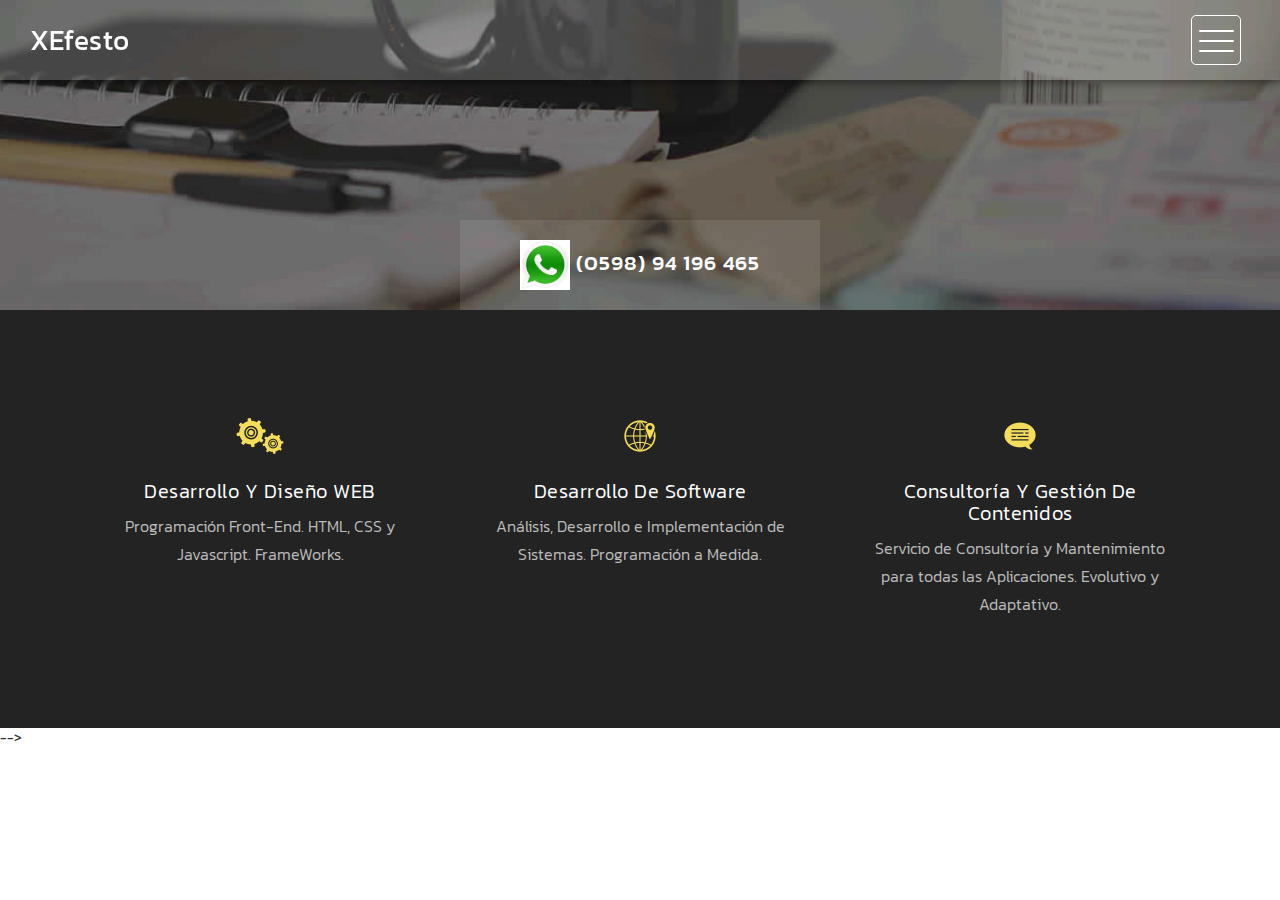
<file: about.html>
<!DOCTYPE html>
<html>
    <head>
        <meta charset="utf-8">
        <meta http-equiv="X-UA-Compatible" content="IE=edge,chrome=1">
        <title></title>
<!-- 

Highway Template

https://templatemo.com/tm-520-highway

-->
        <meta name="description" content="">
        <meta name="viewport" content="width=device-width, initial-scale=1">
        <link rel="apple-touch-icon" href="apple-touch-icon.jpg">

        <link rel="stylesheet" href="css/bootstrap.min.css">
        <link rel="stylesheet" href="css/bootstrap-theme.min.css">
        <link rel="stylesheet" href="css/fontAwesome.css">
        <link rel="stylesheet" href="css/light-box.css">
        <link rel="stylesheet" href="css/templatemo-style.css">

        <link href="https://fonts.googleapis.com/css?family=Kanit:100,200,300,400,500,600,700,800,900" rel="stylesheet">

        <script src="js/vendor/modernizr-2.8.3-respond-1.4.2.min.js"></script>
    </head>

<body>

    <nav>
        <div class="logo">
            <a href="index.html">XEfesto</a>
        </div>
      <div class="menu-icon">
        <span></span>
      </div>
    </nav>

    <div class="page-heading">
        <div class="container">
            <div class="heading-content">
                <h1> <img src="wp.jpeg" width="50" alt=""> (0598) 94 196 465 </h1>
            </div>
        </div>
    </div>


    <div class="services">
        <div class="container">
            <div class="col-md-4 col-sm-6">
                <div class="service-item">
                    <div class="icon">
                        <img src="img/service_1.png" alt="">
                    </div>
                    <div class="text">
                        <h4>Desarrollo y Diseño WEB</h4>
                        <p>Programación Front-End. HTML, CSS y Javascript. FrameWorks.</p>
                    </div>
                </div>
            </div>
            <div class="col-md-4 col-sm-6">
                <div class="service-item">
                    <div class="icon">
                        <img src="img/service_3.png" alt="">
                    </div>
                    <div class="text">
                        <h4>Desarrollo de Software</h4>
                        <p>Análisis, Desarrollo e Implementación de Sistemas. Programación a Medida.</p>
                    </div>
                </div>
            </div>
            <div class="col-md-4 col-sm-6">
                <div class="service-item">
                    <div class="icon">
                        <img src="img/service_6.png" alt="">
                    </div>
                    <div class="text">
                        <h4>Consultoría y Gestión de Contenidos</h4>
                        <p>Servicio de Consultoría y Mantenimiento para todas las Aplicaciones. Evolutivo y Adaptativo. </p>
                    </div>
                </div>
            </div>
       <!--    <div class="col-md-4 col-sm-6">
                <div class="service-item">
                    <div class="icon">
                        <img src="img/service_4.png" alt="">
                    </div>
                    <div class="text">
                        <h4>Nullam et justo</h4>
                        <p>Donec et nisi sed magna tincidunt fermentum. Pellentesque eget semper felis, sit amet scelerisque neque.</p>
                    </div>
                </div>
            </div>
            <div class="col-md-4 col-sm-6">
                <div class="service-item">
                    <div class="icon">
                        <img src="img/service_5.png" alt="">
                    </div>
                    <div class="text">
                        <h4>Integer ac justo</h4>
                        <p>Donec et nisi sed magna tincidunt fermentum. Pellentesque eget semper felis, sit amet scelerisque neque.</p>
                    </div>
                </div>
            </div>
            <div class="col-md-4 col-sm-6">
                <div class="service-item">
                    <div class="icon">
                        <img src="img/service_6.png" alt="">
                    </div>
                    <div class="text">
                        <h4>Nunc sit amet nibh</h4>
                        <p>Donec et nisi sed magna tincidunt fermentum. Pellentesque eget semper felis, sit amet scelerisque neque.</p>
                    </div>
                </div>
            </div>
        </div>
    </div>


    <div class="more-about-us">
        <div class="container">
            <div class="col-md-5 col-md-offset-7">
                <div class="content">
                    <h2>Aenean vehicula tincidunt</h2>
                    <span>Donec et nisi sed</span>
                    <p>Vivamus vitae libero euismod, pretium magna a, vulputate metus. Curabitur et arcu felis. Praesent aliquet lectus in purus viverra varius. 
                    <br><br>Suspendisse et rutrum nisl. Phasellus porttitor metus vel justo blandit, in finibus neque elementum. Nullam semper, turpis quis egestas consequat, dui eros tristique lectus, ac euismod ex quam id mauris.</p>
                    <div class="simple-btn">
                        <a href="#">Continue Reading</a>
                    </div>
                </div>
            </div>
        </div>
    </div>


    <div class="pricing-tables">
        <div class="container">
            <div class="col-md-4 col-sm-6">
                <div class="table-item">
                    <h4>$250/mo</h4>
                    <span>Starter Plan</span>
                    <ul>
                    	<li>Xeon 8 Cores 3.2GHz</li>
                        <li>RAM 32 GB</li>
                        <li>10 TB RAID 1</li>
                        <li>1,000 TB Transfer</li>
                        <li>24-hour Support</li>
                    </ul>
                    <div class="simple-btn">
                        <a href="#">Details</a>
                    </div>
                </div>
            </div>
            <div class="col-md-4 col-sm-6">
                <div class="table-item premium-item">
                    <h4>$420/mo</h4>
                    <span>Standard Plan</span>
                    <ul>
                        <li>Xeon 16 Cores 3.2GHz</li>
                        <li>RAM 64 GB</li>
                        <li>20 TB RAID 1</li>
                        <li>2,000 TB Transfer</li>
                        <li>15-minute Quick Support</li>
                    </ul>
                    <div class="simple-btn">
                        <a href="#">Details</a>
                    </div>
                </div>
            </div>
            <div class="col-md-4 col-sm-6">
                <div class="table-item">
                    <h4>$750/mo</h4>
                    <span>Premium Plan</span>
                    <ul>
                        <li>Xeon 32 Cores 3.2GHz</li>
                        <li>RAM 128 GB</li>
                        <li>10 TB SSD RAID 10</li>
                        <li>6,000 TB Transfer</li>
                        <li>1-minute Instant Support</li>
                    </ul>
                    <div class="simple-btn">
                        <a href="#">Details</a>
                    </div>
                </div>
            </div>
        </div>
    </div>


    <footer>
        <div class="container-fluid">
            <div class="col-md-12">
                <p>Copyright &copy; 2018 Company Name 
    
    | Designed by TemplateMo</p>
            </div>
        </div>-->
    </footer>


      <!-- Modal button -->

<!--    <div class="popup-icon">
      <button id="modBtn" class="modal-btn"><img src="img/contact-icon.png" alt=""></button>
    </div>  -->
    <!-- Modal -->

 <!--   <div id="modal" class="modal">-->
      <!-- Modal Content -->

  <!--   <div class="modal-content">
         Modal Header 
        <div class="modal-header">
          <h3 class="header-title"> <em>(0598) 94 196 465</em></h3>
          <div class="close-btn"><img src="img/close_contact.png" alt=""></div>    
        </div>-->

        <!-- Modal Body -->
   <!--    <div class="modal-body">
          <div class="col-md-6 col-md-offset-3">
            <form id="contact" action="" method="post">
                <div class="row">
                    <div class="col-md-12">
                      <fieldset>
                        <input name="name" type="text" class="form-control" id="name" placeholder="Your name..." required>
                      </fieldset>
                    </div>
                    <div class="col-md-12">
                      <fieldset>
                        <input name="email" type="email" class="form-control" id="email" placeholder="Your email..." required>
                      </fieldset>
                    </div>
                    <div class="col-md-12">
                      <fieldset>
                        <textarea name="message" rows="6" class="form-control" id="message" placeholder="Your message..." required></textarea>
                      </fieldset>
                    </div>
                    <div class="col-md-12">
                      <fieldset>
                        <button type="submit" id="form-submit" class="btn">Send Message Now</button>
                      </fieldset>
                    </div>
                </div>
            </form>
          </div>
        </div>-->
      </div>
    </div>-->

    

    <section class="overlay-menu">
      <div class="container">
        <div class="row">
          <div class="main-menu">
              <ul>
                  <li>
                      <a href="index.html">Inicio</a>
                  </li>
             <!--    <li>
                      <a href="masonry.html">Home - Masonry</a>
                  </li>
                  <li>
                      <a href="grid.html">Home - Small-width</a>
                  </li>-->
                  <li>
                      <a href="about.html">Servicios</a>
                  </li>
              <!--    <li>
                      <a href="blog.html">Blog Entries</a>
                  </li>
                  <li>
                      <a href="single-post.html">Single Post</a>
                  </li>-->
              </ul>
         <!--     <p>We create awesome templates for you</p>-->
          </div>
        </div>
      </div>
    </section>

    <script src="https://ajax.googleapis.com/ajax/libs/jquery/1.11.2/jquery.min.js"></script>
    <script>window.jQuery || document.write('<script src="js/vendor/jquery-1.11.2.min.js"><\/script>')</script>

    <script src="js/vendor/bootstrap.min.js"></script>
    
    <script src="js/plugins.js"></script>
    <script src="js/main.js"></script>

</body>
</html>
</file>
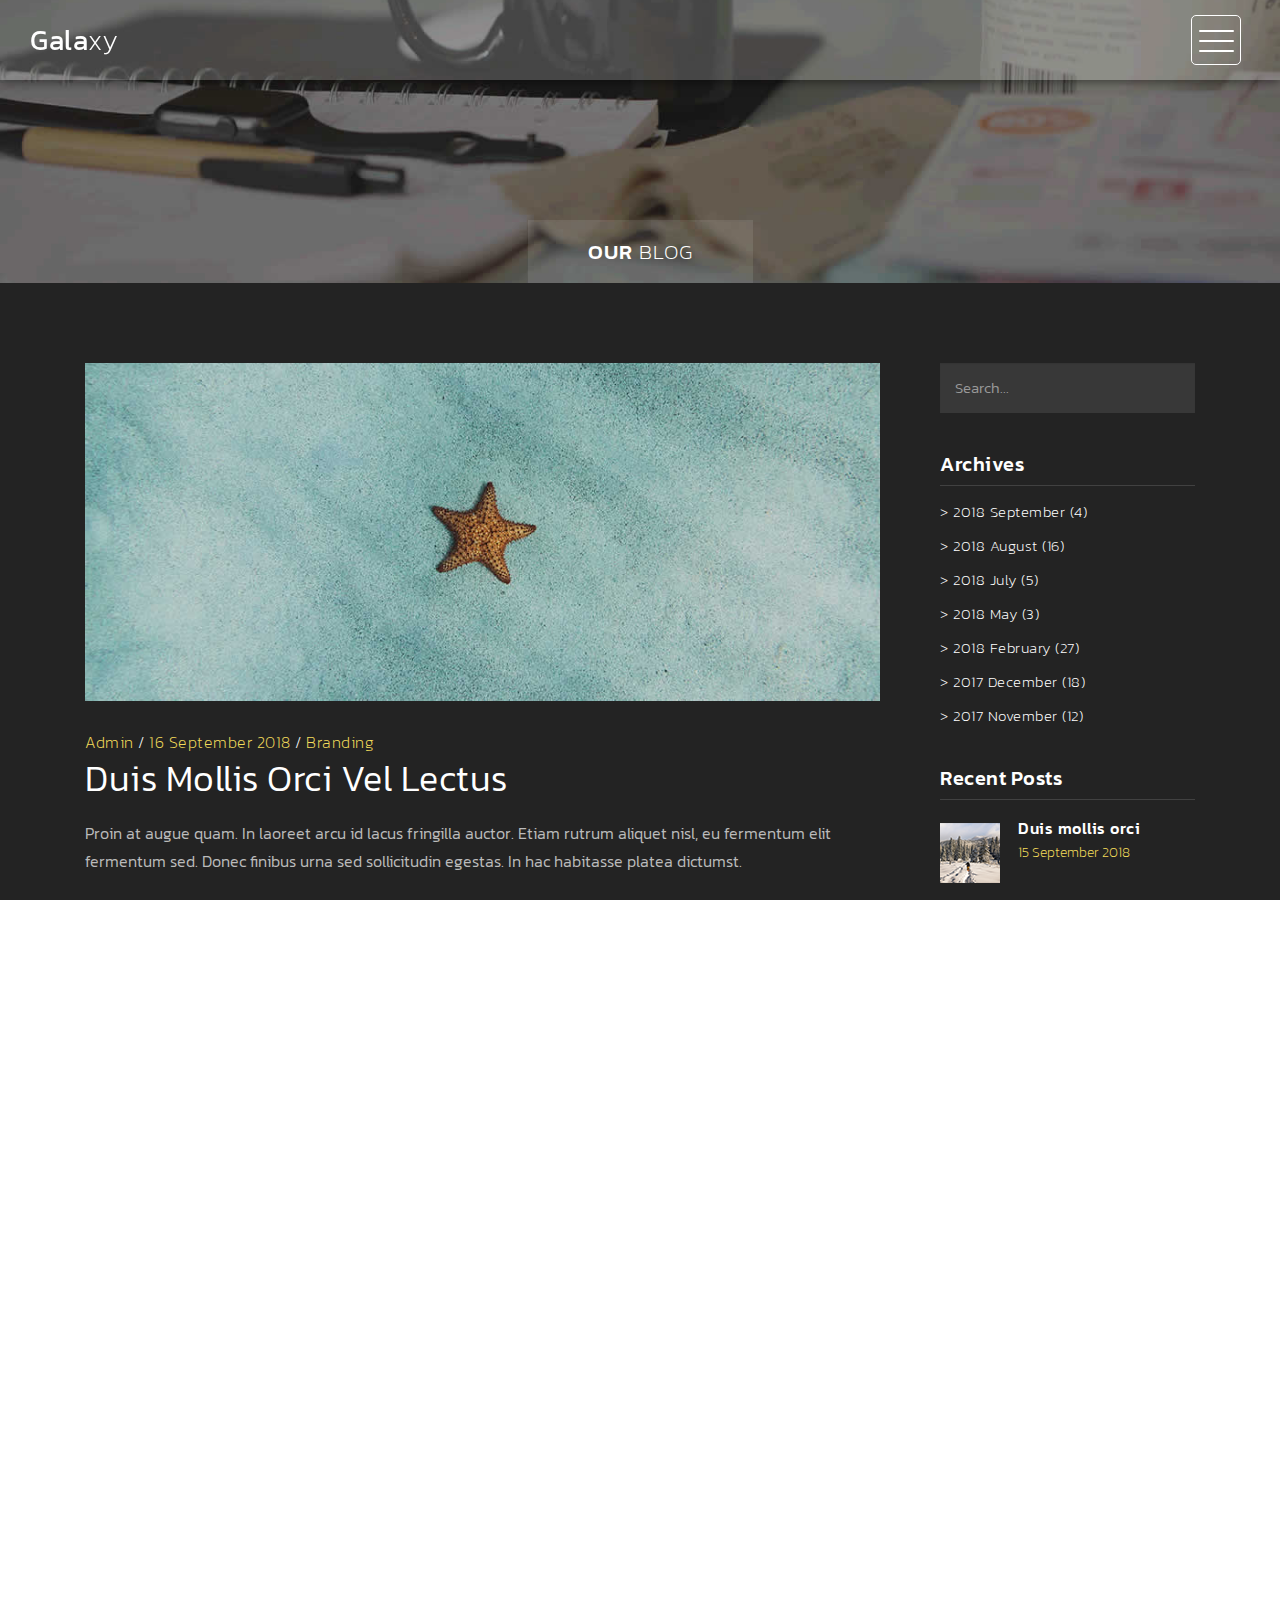
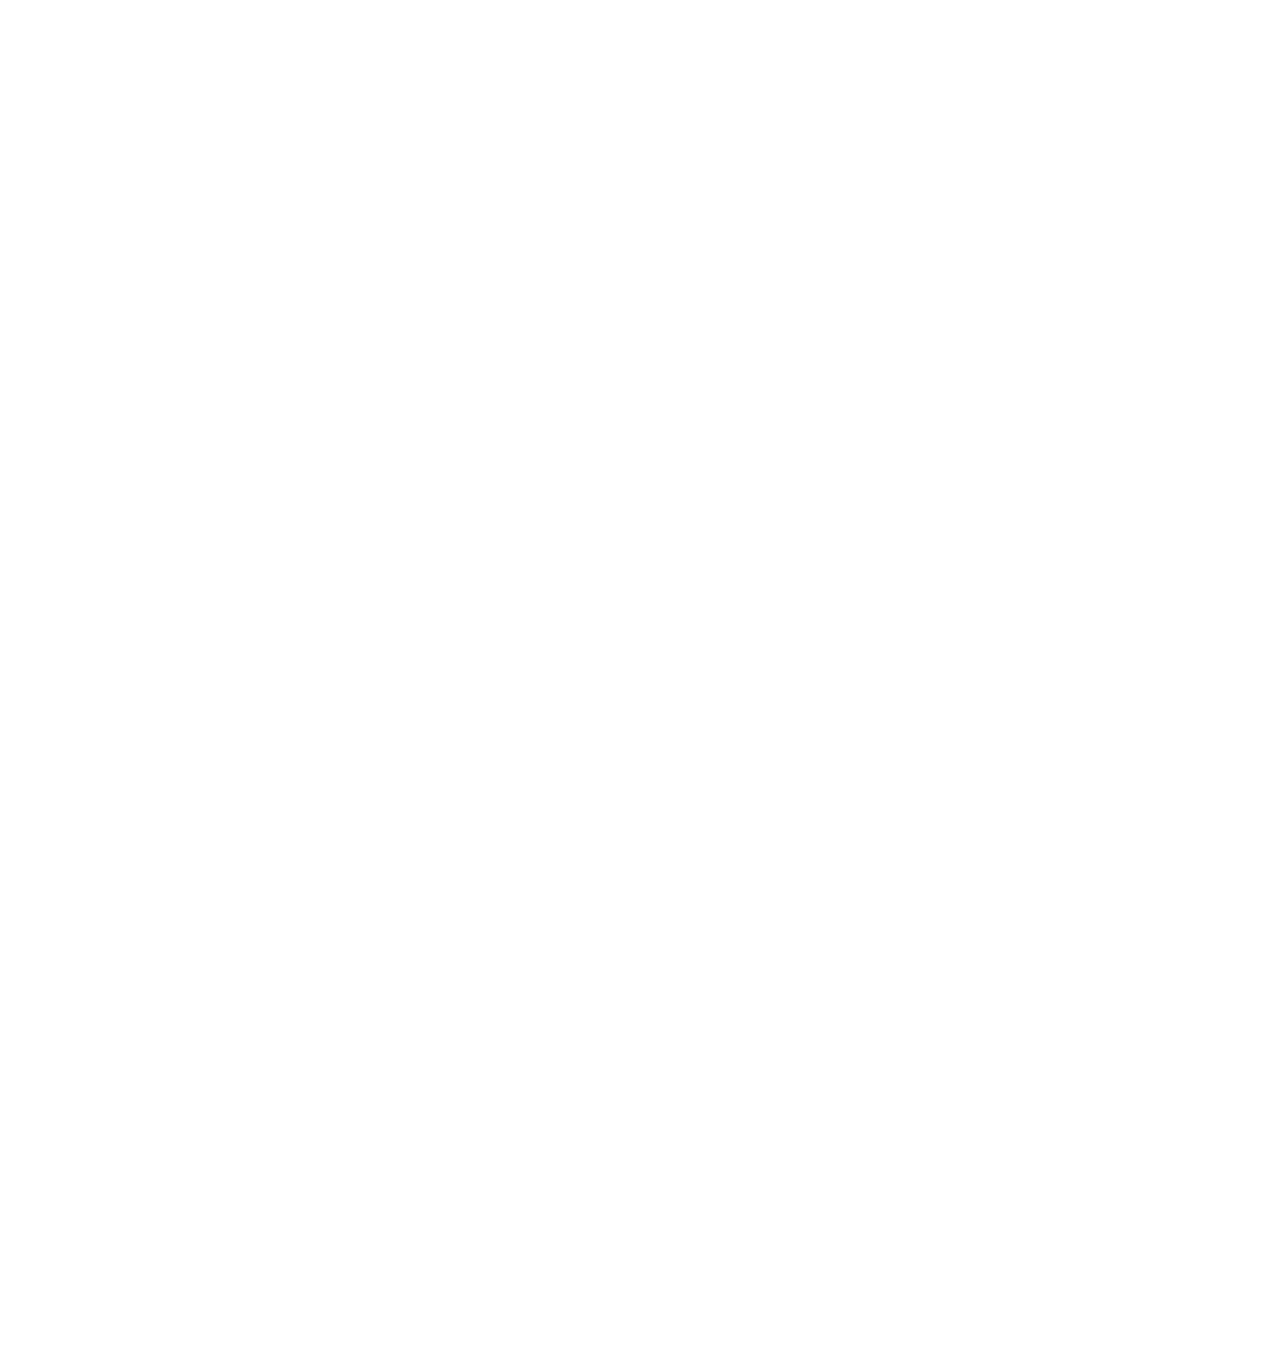
<file: blog.html>
<!DOCTYPE html>
<html>
    <head>
        <meta charset="utf-8">
        <meta http-equiv="X-UA-Compatible" content="IE=edge,chrome=1">
        <title></title>
<!-- 

Highway Template

https://templatemo.com/tm-520-highway

-->
        <meta name="description" content="">
        <meta name="viewport" content="width=device-width, initial-scale=1">
        <link rel="apple-touch-icon" href="apple-touch-icon.jpg">

        <link rel="stylesheet" href="css/bootstrap.min.css">
        <link rel="stylesheet" href="css/bootstrap-theme.min.css">
        <link rel="stylesheet" href="css/fontAwesome.css">
        <link rel="stylesheet" href="css/light-box.css">
        <link rel="stylesheet" href="css/templatemo-style.css">

        <link href="https://fonts.googleapis.com/css?family=Kanit:100,200,300,400,500,600,700,800,900" rel="stylesheet">

        <script src="js/vendor/modernizr-2.8.3-respond-1.4.2.min.js"></script>
    </head>

<body>

    <nav>
        <div class="logo">
            <a href="index.html">Gala<em>xy</em></a>
        </div>
      <div class="menu-icon">
        <span></span>
      </div>
    </nav>

    <div class="page-heading">
        <div class="container">
            <div class="heading-content">
                <h1>Our <em>Blog</em></h1>
            </div>
        </div>
    </div>


    <div class="blog-entries">
        <div class="container">
            <div class="col-md-9">
                <div class="blog-posts">
                    <div class="row">
                        <div class="col-md-12">
                            <div class="blog-post">
                                <img src="img/blog_post_1.jpg" alt="">
                                <div class="text-content">
                                    <span><a href="#">Admin</a> / <a href="#">16 September 2018</a> / <a href="#">Branding</a></span>
                                    <h2>Duis mollis orci vel lectus</h2>
                                    <p>Proin at augue quam. In laoreet arcu id lacus fringilla auctor. Etiam rutrum aliquet nisl, eu fermentum elit fermentum sed. Donec finibus urna sed sollicitudin egestas. In hac habitasse platea dictumst. 
                                    <br><br>Phasellus purus turpis, porta non lectus vitae, laoreet blandit diam. Suspendisse elementum ligula at purus gravida, vel malesuada dolor accumsan. Morbi finibus dapibus ex, ut finibus felis.</p>
                                    <div class="simple-btn">
                                        <a href="single-post.html">continue reading</a>
                                    </div>
                                </div>
                            </div>
                        </div>
                        <div class="col-md-12">
                            <div class="blog-post">
                                <img src="img/blog_post_2.jpg" alt="">
                                <div class="text-content">
                                    <span><a href="#">Admin</a> / <a href="#">28 August 2018</a> / <a href="#">Lifestyle</a></span>
                                    <h2>Integer scelerisque odio elit</h2>
                                    <p>Aliquam erat volutpat. Donec condimentum ante nec sapien sodales, ut molestie mauris scelerisque. Maecenas in turpis sed odio pretium tempor. In libero tellus, maximus in accumsan id, posuere non urna. 
                                    <br><br>Fusce ex elit, congue vitae interdum et, sodales vitae purus. Vestibulum ante ipsum primis in faucibus orci luctus et ultrices posuere cubilia Curae; Quisque id egestas nibh. Curabitur convallis cursus pharetra. Curabitur non ligula id lacus pulvinar sollicitudin. Etiam quis tempus lectus, sed iaculis ex.</p>
                                    <div class="simple-btn">
                                        <a href="single-post.html">continue reading</a>
                                    </div>
                                </div>
                            </div>
                        </div>
                        <div class="col-md-12">
                            <div class="blog-post">
                                <img src="img/blog_post_3.jpg" alt="">
                                <div class="text-content">
                                    <span><a href="#">Admin</a> / <a href="#">31 July 2018</a> / <a href="#">Work Stuff</a></span>
                                    <h2>Nulla condimentum at dui eu</h2>
                                    <p>Cras ultrices ex sodales, vestibulum leo quis, volutpat mauris. In pretium vehicula dolor, sit amet ornare orci placerat sit amet. Nam non dolor sagittis, dignissim purus at, fringilla lacus. In aliquet, sapien ut lobortis molestie, lorem diam commodo leo, vitae eleifend diam justo ac velit.
                                    <br><br>ras felis purus, efficitur vel luctus a, ultrices vitae diam. Maecenas maximus vehicula aliquet. Donec scelerisque, diam id dapibus ultrices, tortor tellus eleifend arcu, maximus iaculis mi elit sit amet odio. Donec at mauris sit amet velit tempus semper.</p>
                                    <div class="simple-btn">
                                        <a href="single-post.html">continue reading</a>
                                    </div>
                                </div>
                            </div>
                        </div>
                        <div class="col-md-12">
                            <ul class="page-number">
                                <li class="active"><a href="#">1</a></li>
                                <li><a href="#">2</a></li>
                                <li><a href="#">3</a></li>
                                <li><a href="#">></a></li>
                            </ul>
                        </div>
                    </div>
                </div>
            </div>
            <div class="col-md-3">
                <div class="side-bar">
                    <div class="search">
                        <fieldset>
                            <input name="search" type="text" class="form-control" id="search" placeholder="Search..." required>
                        </fieldset>
                    </div>
                    <div class="archives">
                        <div class="sidebar-heding">
                            <h2>Archives</h2>
                        </div>
                        <ul>
                            <li><a href="#">> 2018 September (4)</a></li>
                            <li><a href="#">> 2018 August (16)</a></li>
                            <li><a href="#">> 2018 July (5)</a></li>
                            <li><a href="#">> 2018 May (3)</a></li>
                            <li><a href="#">> 2018 February (27)</a></li>
                            <li><a href="#">> 2017 December (18)</a></li>
                            <li><a href="#">> 2017 November (12)</a></li>
                        </ul>
                    </div>
                    <div class="recent-posts">
                        <div class="sidebar-heding">
                            <h2>Recent Posts</h2>
                        </div>
                        <ul>
                            <li><a href="single-post.html">
                                <img src="img/recent_post_1.png" alt="Recent Post 1">
                                <div class="text">
                                    <h6>Duis mollis orci</h6>
                                    <span>15 September 2018</span>
                                </div>
                            </li></a>
                            <li><a href="single-post.html">
                                <img src="img/recent_post_2.png" alt="Recent Post 2">
                                <div class="text">
                                    <h6>Etiam quis tem</h6>
                                    <span>10 August 2018</span>
                                </div>
                            </li></a>
                            <li><a href="single-post.html">
                                <img src="img/recent_post_3.png" alt="Recent Post 3">
                                <div class="text">
                                    <h6>Proin at augue</h6>
                                    <span>16 July 2018</span>
                                </div>
                            </li></a>
                        </ul>
                    </div>
                    <div class="categories">
                        <div class="sidebar-heding">
                            <h2>Categories</h2>
                        </div>
                        <ul>
                            <li><a href="#">> Lifestyle (7)</a></li>
                            <li><a href="#">> Branding (9)</a></li>
                            <li><a href="#">> Nature (14)</a></li>
                            <li><a href="#">> Work Stuff (6)</a></li>
                            <li><a href="#">> Science (5)</a></li>
                        </ul>
                    </div>
                    <div class="latest-gallery">
                        <div class="sidebar-heding">
                            <h2>Latest Gallery</h2>
                        </div>
                        <ul>
                            <li><a href="#"></a><img src="img/latest_gallery_1.png" alt=""></a></li>
                            <li><a href="#"></a><img src="img/latest_gallery_2.png" alt=""></a></li>
                            <li><a href="#"></a><img src="img/latest_gallery_3.png" alt=""></a></li>
                            <li><a href="#"></a><img src="img/latest_gallery_4.png" alt=""></a></li>
                            <li><a href="#"></a><img src="img/latest_gallery_5.png" alt=""></a></li>
                            <li><a href="#"></a><img src="img/latest_gallery_6.png" alt=""></a></li>
                            <li><a href="#"></a><img src="img/latest_gallery_7.png" alt=""></a></li>
                            <li><a href="#"></a><img src="img/latest_gallery_8.png" alt=""></a></li>
                        </ul>
                    </div>
                </div>
            </div>
        </div>
    </div>


    <footer>
        <div class="container-fluid">
            <div class="col-md-12">
                <p>Copyright &copy; 2018 Company Name 
    
    | Designed by TemplateMo</p>
            </div>
        </div>
    </footer>


      <!-- Modal button -->
  <!-- <div class="popup-icon">
      <button id="modBtn" class="modal-btn"><img src="img/contact-icon.png" alt=""></button>
    </div>  -->

    <!-- Modal -->
    <div id="modal" class="modal">
      <!-- Modal Content -->
      <div class="modal-content">
        <!-- Modal Header -->
        <div class="modal-header">
          <h3 class="header-title">Say hello to <em>Highway</em></h3>
          <div class="close-btn"><img src="img/close_contact.png" alt=""></div>    
        </div>
        <!-- Modal Body -->
        <div class="modal-body">
          <div class="col-md-6 col-md-offset-3">
            <form id="contact" action="" method="post">
                <div class="row">
                    <div class="col-md-12">
                      <fieldset>
                        <input name="name" type="text" class="form-control" id="name" placeholder="Your name..." required>
                      </fieldset>
                    </div>
                    <div class="col-md-12">
                      <fieldset>
                        <input name="email" type="email" class="form-control" id="email" placeholder="Your email..." required>
                      </fieldset>
                    </div>
                    <div class="col-md-12">
                      <fieldset>
                        <textarea name="message" rows="6" class="form-control" id="message" placeholder="Your message..." required></textarea>
                      </fieldset>
                    </div>
                    <div class="col-md-12">
                      <fieldset>
                        <button type="submit" id="form-submit" class="btn">Send Message Now</button>
                      </fieldset>
                    </div>
                </div>
            </form>
          </div>
        </div>
      </div>
    </div>

    

 <!--   <section class="overlay-menu">
      <div class="container">
        <div class="row">
          <div class="main-menu">
              <ul>
                  <li>
                      <a href="index.html">Home - Full-width</a>
                  </li>
                  <li>
                      <a href="masonry.html">Home - Masonry</a>
                  </li>
                  <li>
                      <a href="grid.html">Home - Small-width</a>
                  </li>
                  <li>
                      <a href="about.html">About Us</a>
                  </li>
                  <li>
                      <a href="blog.html">Blog Entries</a>
                  </li>
                  <li>
                      <a href="single-post.html">Single Post</a>
                  </li>
              </ul>
              <p>We create awesome templates for you</p>
          </div>
        </div>
      </div>
    </section>-->

    <script src="https://ajax.googleapis.com/ajax/libs/jquery/1.11.2/jquery.min.js"></script>
    <script>window.jQuery || document.write('<script src="js/vendor/jquery-1.11.2.min.js"><\/script>')</script>

    <script src="js/vendor/bootstrap.min.js"></script>
    
    <script src="js/plugins.js"></script>
    <script src="js/main.js"></script>

</body>
</html>
</file>
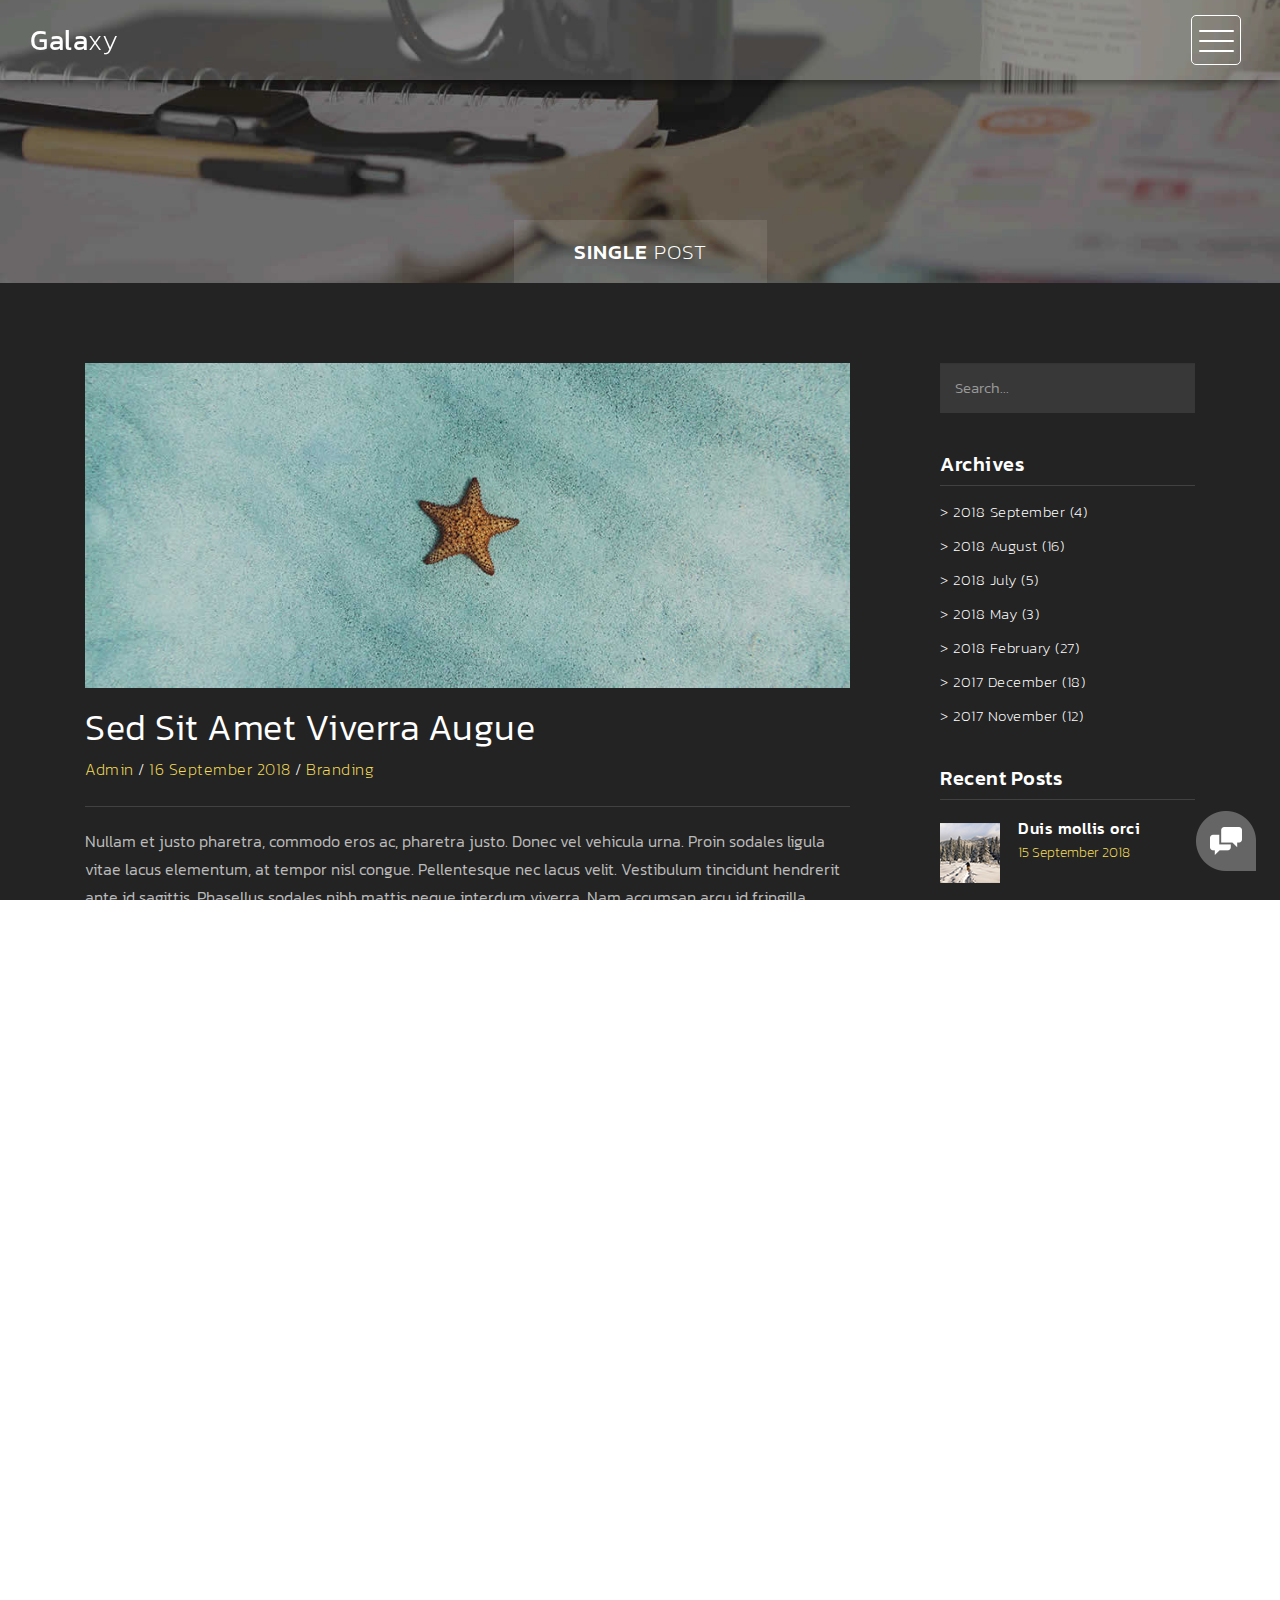
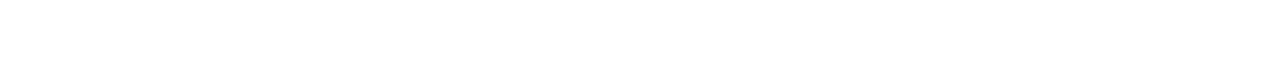
<file: single-post.html>
<!DOCTYPE html>
<html>
    <head>
        <meta charset="utf-8">
        <meta http-equiv="X-UA-Compatible" content="IE=edge,chrome=1">
        <title>Highway Single Post</title>
<!-- 

Highway Template

https://templatemo.com/tm-520-highway

-->
        <meta name="description" content="">
        <meta name="viewport" content="width=device-width, initial-scale=1">
        <link rel="apple-touch-icon" href="apple-touch-icon.jpg">

        <link rel="stylesheet" href="css/bootstrap.min.css">
        <link rel="stylesheet" href="css/bootstrap-theme.min.css">
        <link rel="stylesheet" href="css/fontAwesome.css">
        <link rel="stylesheet" href="css/light-box.css">
        <link rel="stylesheet" href="css/templatemo-style.css">

        <link href="https://fonts.googleapis.com/css?family=Kanit:100,200,300,400,500,600,700,800,900" rel="stylesheet">

        <script src="js/vendor/modernizr-2.8.3-respond-1.4.2.min.js"></script>
    </head>

<body>

    <nav>
        <div class="logo">
            <a href="index.html">Gala<em>xy</em></a>
        </div>
      <div class="menu-icon">
        <span></span>
      </div>
    </nav>

    <div class="page-heading">
        <div class="container">
            <div class="heading-content">
                <h1>Single <em>Post</em></h1>
            </div>
        </div>
    </div>


    <div class="blog-entries">
        <div class="container">
            <div class="col-md-9">
                <div class="blog-posts">
                    <div class="row">
                        <div class="col-md-12">
                            <div class="single-blog-post">
                                <img src="img/blog_post_1.jpg" alt="">
                                <div class="text-content">
                                    <h2>Sed sit amet viverra augue</h2>
                                    <span><a href="#">Admin</a> / <a href="#">16 September 2018</a> / <a href="#">Branding</a></span>
                                    <p>Nullam et justo pharetra, commodo eros ac, pharetra justo. Donec vel vehicula urna. Proin sodales ligula vitae lacus elementum, at tempor nisl congue. Pellentesque nec lacus velit. Vestibulum tincidunt hendrerit ante id sagittis. Phasellus sodales nibh mattis neque interdum viverra. Nam accumsan arcu id fringilla auctor. 
                                    <br><br>Suspendisse et rutrum nisl. Phasellus porttitor metus vel justo blandit, in finibus neque elementum. Nullam semper, turpis quis egestas consequat, dui eros tristique lectus, ac euismod ex quam id mauris. Nunc sit amet nibh sollicitudin, interdum nunc in, eleifend est.
                                    
                                	<br><br>Pellentesque vel dignissim libero, et sagittis elit. Nulla dignissim eleifend tellus, sed molestie risus rutrum non. Etiam lorem odio, convallis a arcu vel, bibendum molestie metus. Pellentesque imperdiet nisl ante, eu congue nisl suscipit id.
                                    <br><br><a href="blog.html">Back to Blog</a></p>
                                    <div class="tags-share">
                                        <div class="row">
                                            <div class="col-md-6">
                                                <ul class="tags">
                                                    <li>Tags:</li>
                                                    <li><a href="#">life</a>,</li>
                                                    <li><a href="#">nature</a>,</li>
                                                    <li><a href="#">life is good</a></li>
                                                </ul>
                                            </div>
                                            <div class="col-md-6">
                                                <ul class="share">
                                                    <li>Share:</li>
                                                    <li><a href="#">facebook</a>,</li>
                                                    <li><a href="#">twitter</a>,</li>
                                                    <li><a href="#">behance</a></li>
                                                </ul>
                                            </div>
                                        </div>
                                    </div>
                                </div>
                            </div>
                        </div>
                    </div>
                </div>
            </div>
            <div class="col-md-3">
                <div class="side-bar">
                    <div class="search">
                        <fieldset>
                            <input name="search" type="text" class="form-control" id="search" placeholder="Search..." required>
                        </fieldset>
                    </div>
                    <div class="archives">
                        <div class="sidebar-heding">
                            <h2>Archives</h2>
                        </div>
                        <ul>
                            <li><a href="#">> 2018 September (4)</a></li>
                            <li><a href="#">> 2018 August (16)</a></li>
                            <li><a href="#">> 2018 July (5)</a></li>
                            <li><a href="#">> 2018 May (3)</a></li>
                            <li><a href="#">> 2018 February (27)</a></li>
                            <li><a href="#">> 2017 December (18)</a></li>
                            <li><a href="#">> 2017 November (12)</a></li>
                        </ul>
                    </div>
                    <div class="recent-posts">
                        <div class="sidebar-heding">
                            <h2>Recent Posts</h2>
                        </div>
                        <ul>
                            <li><a href="single-post.html">
                                <img src="img/recent_post_1.png" alt="Recent Post 1">
                                <div class="text">
                                    <h6>Duis mollis orci</h6>
                                    <span>15 September 2018</span>
                                </div>
                            </li></a>
                            <li><a href="single-post.html">
                                <img src="img/recent_post_2.png" alt="Recent Post 2">
                                <div class="text">
                                    <h6>Etiam quis tem</h6>
                                    <span>10 August 2018</span>
                                </div>
                            </li></a>
                            <li><a href="single-post.html">
                                <img src="img/recent_post_3.png" alt="Recent Post 3">
                                <div class="text">
                                    <h6>Proin at augue</h6>
                                    <span>16 July 2018</span>
                                </div>
                            </li></a>
                        </ul>
                    </div>
                    <div class="categories">
                        <div class="sidebar-heding">
                            <h2>Categories</h2>
                        </div>
                        <ul>
                            <li><a href="#">> Lifestyle (7)</a></li>
                            <li><a href="#">> Branding (9)</a></li>
                            <li><a href="#">> Nature (14)</a></li>
                            <li><a href="#">> Work Stuff (6)</a></li>
                            <li><a href="#">> Science (5)</a></li>
                        </ul>
                    </div>
                    <div class="latest-gallery">
                        <div class="sidebar-heding">
                            <h2>Latest Gallery</h2>
                        </div>
                        <ul>
                            <li><a href="#"></a><img src="img/latest_gallery_1.png" alt=""></a></li>
                            <li><a href="#"></a><img src="img/latest_gallery_2.png" alt=""></a></li>
                            <li><a href="#"></a><img src="img/latest_gallery_3.png" alt=""></a></li>
                            <li><a href="#"></a><img src="img/latest_gallery_4.png" alt=""></a></li>
                            <li><a href="#"></a><img src="img/latest_gallery_5.png" alt=""></a></li>
                            <li><a href="#"></a><img src="img/latest_gallery_6.png" alt=""></a></li>
                            <li><a href="#"></a><img src="img/latest_gallery_7.png" alt=""></a></li>
                            <li><a href="#"></a><img src="img/latest_gallery_8.png" alt=""></a></li>
                        </ul>
                    </div>
                </div>
            </div>
        </div>
    </div>


    <footer>
        <div class="container-fluid">
            <div class="col-md-12">
                <p>Copyright &copy; 2018 Company Name 
    
    | Designed by TemplateMo</p>
            </div>
        </div>
    </footer>


      <!-- Modal button -->
    <div class="popup-icon">
      <button id="modBtn" class="modal-btn"><img src="img/contact-icon.png" alt=""></button>
    </div>  

    <!-- Modal -->
    <div id="modal" class="modal">
      <!-- Modal Content -->
      <div class="modal-content">
        <!-- Modal Header -->
        <div class="modal-header">
          <h3 class="header-title">Say hello to <em>Highway</em></h3>
          <div class="close-btn"><img src="img/close_contact.png" alt=""></div>    
        </div>
        <!-- Modal Body -->
        <div class="modal-body">
          <div class="col-md-6 col-md-offset-3">
            <form id="contact" action="" method="post">
                <div class="row">
                    <div class="col-md-12">
                      <fieldset>
                        <input name="name" type="text" class="form-control" id="name" placeholder="Your name..." required>
                      </fieldset>
                    </div>
                    <div class="col-md-12">
                      <fieldset>
                        <input name="email" type="email" class="form-control" id="email" placeholder="Your email..." required>
                      </fieldset>
                    </div>
                    <div class="col-md-12">
                      <fieldset>
                        <textarea name="message" rows="6" class="form-control" id="message" placeholder="Your message..." required></textarea>
                      </fieldset>
                    </div>
                    <div class="col-md-12">
                      <fieldset>
                        <button type="submit" id="form-submit" class="btn">Send Message Now</button>
                      </fieldset>
                    </div>
                </div>
            </form>
          </div>
        </div>
      </div>
    </div>

    

    <section class="overlay-menu">
      <div class="container">
        <div class="row">
          <div class="main-menu">
              <ul>
                  <li>
                      <a href="index.html">Home - Full-width</a>
                  </li>
                  <li>
                      <a href="masonry.html">Home - Masonry</a>
                  </li>
                  <li>
                      <a href="grid.html">Home - Small-width</a>
                  </li>
                  <li>
                      <a href="about.html">About Us</a>
                  </li>
                  <li>
                      <a href="blog.html">Blog Entries</a>
                  </li>
                  <li>
                      <a href="single-post.html">Single Post</a>
                  </li>
              </ul>
              <p>We create awesome templates for you</p>
          </div>
        </div>
      </div>
    </section>


    <script src="https://ajax.googleapis.com/ajax/libs/jquery/1.11.2/jquery.min.js"></script>
    <script>window.jQuery || document.write('<script src="js/vendor/jquery-1.11.2.min.js"><\/script>')</script>

    <script src="js/vendor/bootstrap.min.js"></script>
    
    <script src="js/plugins.js"></script>
    <script src="js/main.js"></script>

</body>
</html>
</file>
<file: css/light-box.css>
/* LIGHT BOX */

body:after {
  content: url(../img/close.png) url(../img/loading.gif) url(../img/prev.png) url(../img/next.png);
  display: none;
}

body.lb-disable-scrolling {
  overflow: hidden;
}

.lightboxOverlay {
  max-height: 100%;
  overflow-y: scroll;
  position: absolute;
  top: 0;
  left: 0;
  z-index: 99999;
  background-color: black;
  filter: progid:DXImageTransform.Microsoft.Alpha(Opacity=80);
  opacity: 0.8;
  display: none;
}

.lightbox {
  position: absolute;
  margin-top: 0%;
  left: 0;
  width: 100%;
  z-index: 100000;
  text-align: center;
  line-height: 0;
  font-weight: normal;
}

.lightbox .lb-image {
  display: block;
  height: auto;
  max-width: inherit;
  max-height: none;
  border-radius: 5px;

  /* Image border */
  border: 10px solid white;
}

.lightbox a img {
  border: none;
}

.lb-outerContainer {
  position: relative;
  *zoom: 1;
  width: 250px;
  height: 250px;
  margin: 0 auto;
  border-radius: 4px;

  /* Background color behind image.
     This is visible during transitions. */
  background-color: white;
}

.lb-outerContainer:after {
  content: "";
  display: table;
  clear: both;
}

.lb-loader {
  position: absolute;
  top: 43%;
  left: 0;
  height: 25%;
  width: 100%;
  text-align: center;
  line-height: 0;
}

.lb-cancel {
  display: block;
  width: 32px;
  height: 32px;
  margin: 0 auto;
  background: url(../img/loading.gif) no-repeat;
}

.lb-nav {
  position: absolute;
  top: 0;
  left: 0;
  height: 100%;
  width: 100%;
  z-index: 10;
}

.lb-container > .nav {
  left: 0;
}

.lb-nav a {
  outline: none;
  background-image: url('[data-uri]');
}

.lb-prev, .lb-next {
  height: 100%;
  cursor: pointer;
  display: block;
}

.lb-nav a.lb-prev {
  width: 34%;
  left: 0;
  float: left;
  background: url(../img/prev.png) left 48% no-repeat;
  filter: progid:DXImageTransform.Microsoft.Alpha(Opacity=0);
  opacity: 0;
  -webkit-transition: opacity 0.6s;
  -moz-transition: opacity 0.6s;
  -o-transition: opacity 0.6s;
  transition: opacity 0.6s;
}

.lb-nav a.lb-prev:hover {
  filter: progid:DXImageTransform.Microsoft.Alpha(Opacity=100);
  opacity: 1;
}

.lb-nav a.lb-next {
  width: 64%;
  right: 0;
  float: right;
  background: url(../img/next.png) right 48% no-repeat;
  filter: progid:DXImageTransform.Microsoft.Alpha(Opacity=0);
  opacity: 0;
  -webkit-transition: opacity 0.6s;
  -moz-transition: opacity 0.6s;
  -o-transition: opacity 0.6s;
  transition: opacity 0.6s;
}

.lb-nav a.lb-next:hover {
  filter: progid:DXImageTransform.Microsoft.Alpha(Opacity=100);
  opacity: 1;
}

.lb-dataContainer {
  margin: 0 auto;
  padding-top: 5px;
  *zoom: 1;
  width: 100%;
  -moz-border-radius-bottomleft: 4px;
  -webkit-border-bottom-left-radius: 4px;
  border-bottom-left-radius: 4px;
  -moz-border-radius-bottomright: 4px;
  -webkit-border-bottom-right-radius: 4px;
  border-bottom-right-radius: 4px;
}

.lb-dataContainer:after {
  content: "";
  display: table;
  clear: both;
}

.lb-data {
  padding: 0 4px;
  color: #ccc;
}

.lb-data .lb-details {
  width: 85%;
  float: left;
  text-align: left;
  line-height: 1.1em;
}

.lb-data .lb-caption {
  font-size: 13px;
  font-weight: bold;
  line-height: 1em;
}

.lb-data .lb-caption a {
  color: #4ae;
}

.lb-data .lb-number {
  margin-top: 15px;
  display: block;
  clear: left;
  padding-bottom: 1em;
  font-size: 13px;
  color: #999999;
}

.lb-data .lb-close {
  display: block;
  float: right;
  width: 30px;
  height: 30px;
  background: url(../img/close.png) top right no-repeat;
  text-align: right;
  outline: none;
  filter: progid:DXImageTransform.Microsoft.Alpha(Opacity=70);
  opacity: 0.7;
  -webkit-transition: opacity 0.2s;
  -moz-transition: opacity 0.2s;
  -o-transition: opacity 0.2s;
  transition: opacity 0.2s;
}

.lb-data .lb-close:hover {
  cursor: pointer;
  filter: progid:DXImageTransform.Microsoft.Alpha(Opacity=100);
  opacity: 1;
}
</file>
<file: css/templatemo-style.css>
/*

Highway Template

https://templatemo.com/tm-520-highway

*/

body {
  font-family: 'Kanit', sans-serif;
}

body::-webkit-scrollbar {
  width: 8px;
  height: 8px;
  background-color: rgba(0, 0, 0, 0.9);
}
/* Add a thumb */
body::-webkit-scrollbar-thumb {
    background: rgba(250, 250, 250, 0.5);
}

body, html {
  height: 100%;
  min-height: 100%;
  overflow-x: hidden;
}


.page-heading {
  background-image: url(../img/heading_bg.jpg);
  background-repeat: no-repeat;
  background-size: cover;
  background-position: center center;
  width: 100%;
  text-align: center;
}

.page-heading .heading-content h1 {
  font-size: 21px;
  text-transform: uppercase;
  color: #fff;
  letter-spacing: 1px;
  background-color: rgba(250,250,250,0.1);
  display: inline-block;
  margin-bottom: 0;
  margin-top: 220px;
  padding: 20px 60px;
}

.page-heading .heading-content em {
  font-style: normal;
  font-weight: 200;
}



/* Nav Bar */

nav .logo {
  float: left;
  margin-left: 30px;
}

nav .logo a {
  font-size: 28px;
  line-height: 80px;
  
  color: #fff;
  text-decoration: none;
  letter-spacing: 0.5px;
}

nav .logo em {
  font-style: normal;
  font-weight: 200;
}

nav {
  background: rgba(250,250,250,0.2);
  height: 80px;
  position: fixed;
  width: 100%;
  left: 0;
  top: 0;
  z-index: 300;
  box-shadow: 0px 2px 10px 0px rgba(0,0,0,0.5);
}

.menu-icon {
  background: transparent;
  border: 1px solid #fff;
  width: 50px;
  height: 50px;
  margin: 15px 39px 0 auto;
  position: relative;
  cursor: pointer;
  transition: background 0.5s;
  border-radius: 5px;
}

.menu-icon span,
.menu-icon span:before,
.menu-icon span:after {
  cursor: pointer;
  border-radius: 1px;
  height: 2px;
  width: 35px;
  background: white;
  position: absolute;
  left: 15%;
  top: 50%;
  display: block;
  content: '';
  transition: all 0.5s ease-in-out;
}

.menu-icon span:before {
  left: 0;
  top: -10px;
}

.menu-icon span:after {
  left: 0;
  top: 10px;
}

.menu-icon.active {
  background: rgba(250,250,250,0.2);
}

.menu-icon.active span {
  background-color: transparent;
}

.menu-icon.active span:before,
.menu-icon.active span:after {
  top: 0;
}

.menu-icon.active span:before {
  transform: rotate(135deg);
}

.menu-icon.active span:after {
  transform: rotate(-135deg);
}
/* Menu */

.overlay-menu {
  background: rgba(0, 0, 0, 0.95);
  color: #ffffff;
  position: fixed;
  z-index: 100;
  left: 0;
  top: 0;
  height: 100%;
  overflow-y: auto;
  -webkit-overflow-scrolling: touch;
  width: 100%;
  padding: 50px 0;
  opacity: 0;
  text-align: center;
  transform: translateY(-100%);
  transition: all 0.5s;
}

.overlay-menu.open {
  opacity: 1;
  transform: translateY(0%);
}

.overlay-menu .main-menu {
  transform: translateY(50%);
  opacity: 0;
  transition: all 0.3s;
  transition-delay: 0s;
}

.overlay-menu.open .main-menu {
  transition: all 0.7s;
  transition-delay: 0.7s;
  opacity: 1;
  transform: translateY(0%);
}

.overlay-menu .main-menu:nth-child(2) {
  transition-delay: 0s;
}

.overlay-menu.open .main-menu:nth-child(2) {
  transition-delay: 1.25s;
}

.overlay-menu {
  overflow: scroll;
}

.overlay-menu::-webkit-scrollbar {
  display: none;
}

.overlay-menu ul {
  list-style: none;
  margin-top: 80px;
  padding: 0px;
}
.overlay-menu ul li {
  padding: 15px 0px;
}

.overlay-menu ul li a {
  font-size: 24px;
  font-weight: 300;
  color: #fff;
  text-decoration: none;
  transition: all 0.5s;
}

.overlay-menu ul li a:hover {
  color: rgba(250,250,250,0.5);
}


.overlay-menu p {
  margin-top: 60px;
  font-size: 13px;
  text-transform: uppercase;
  color: #fff;
  font-weight: 200;
  letter-spacing: 0.5px;
  text-align: center;
}



#video-container  {
  position: relative;
  width: 100%;
  height: 100%;
  overflow: hidden;
  z-index: 1;
}

#video-container video,
.video-overlay {
  position: absolute;
  left: 50%;
  top: 50%;
  transform: translate(-50%, -50%);
  min-width: 100%;
  min-height: 100%;
}

#video-container .video-overlay {
  z-index: 9999;
  background: rgba(0,0,0,0.5);
  width: 100%;
}

#video-container .video-content {
  z-index: 99999;
  position: absolute;
  height: 100%;
  width: 100%;
}

#video-container .video-content .inner {
  height: 100%;
  width: 100%;
  display: flex;
  justify-content: center;
  align-items: center;
  flex-flow: column wrap;
}

#video-container .video-content .inner h1 {
  font-size: 32px;
  text-transform: uppercase;
  color: #fff;
  letter-spacing: 2px;
  font-weight: 500;
  text-align: center;
}

#video-container .video-content .inner em {
  font-style: normal;
  font-weight: 200;
}


#video-container .video-content .inner p {
  color: #fff;
  font-size: 22px;
  font-weight: 200;
  letter-spacing: 1.5px;
  text-align: center;
  padding: 0px 30px;
}

#video-container .video-content .inner a {
  color: #fff;
  text-decoration: underline;
}

#video-container .video-content .inner .scroll-icon {
  margin-top: 45px;
}

.full-screen-portfolio .container-fluid,
.full-screen-portfolio .col-md-4, .col-md-8 {
  padding-left: 0px;
  padding-right: 0px;
}


.portfolio-item img {
  width: 100%;
  overflow: hidden;
}

.portfolio-item .thumb {
  position: relative;
}


.portfolio-item .hover-effect .hover-content {
    position: absolute;
    text-align: left;
    width: 100%;
    bottom: 0;
    left: 0;
}


.full-screen-portfolio .portfolio-item h1 {
  position: relative;
  font-size: 22px;
  text-transform: uppercase;
  color: #fff;
  display: inline-block;
  padding-left: 20px;
  line-height: 15px;
  transform: translateY(25px);
  transition: .5s ease-in-out;
  letter-spacing: 0.5px;
 }

 .full-screen-portfolio .portfolio-item em {
  font-style: normal;
  font-weight: 200;
 }

.full-screen-portfolio .portfolio-item:hover h1 {
  transform: translateY(0);
 }

.full-screen-portfolio .portfolio-item p {
  padding-left: 20px;
  font-weight: 300!important;
  letter-spacing: 0.5px;
  font-size: 14px;
  color: #fff;
  opacity: 0;
  transform: translateY(10px);
  transition: .5s ease-in-out;
  text-transform: uppercase;
 }

 .full-screen-portfolio .portfolio-item {
 text-align: center;
 line-height: 150%;
 text-transform: lowercase;
 cursor: pointer;
}

.full-screen-portfolio .portfolio-item:hover p {
  opacity: 1;
  transform: translateY(0);
 }




.popup-icon {
  position: fixed;
  bottom: 30px;
  right: 30px;
  z-index: 300;
  display: inline-block;
  width: 60px;
  height: 60px;
}

.popup-icon button {
  background-color: transparent;
  outline: none;
  border: none;
}

.modal-btn img {
  width: 60px;
  height: 60px;
}

/* Modal */
.modal {
  background-color: rgba(0,0,0,.95);
  display: none;
  overflow: auto;
  position: fixed;
  z-index: 1000;
  top: 0;
  left: 0;
  width: 100%;
  height: 100%;
  transform: all 0.6s;
  overflow: scroll;
}

.modal::-webkit-scrollbar {
  display: none;
}

/* Modal Content */
.modal-content {
  text-align: center;
  position: relative;
  top: 0;
  width: 100%;
  margin: 0 auto;
  background-color: transparent;
}
.modal-animated-in {
  animation: totop-in .6s ease;
}
.modal-animated-out {
  animation: totop-out .6s ease forwards;
}
.modal-header {
  border-bottom: none;
}
.modal-header h3 {
  color: #fff;
  font-weight: 400;
  
  letter-spacing: 1px;
  font-size: 64px;
  margin-top: 5%;
  border-bottom: none;
  margin-bottom: 20px;
}

.modal-header em {
  font-style: normal;
  font-weight: 200;
}

.modal-content .close-btn {
  position: absolute;
  z-index: 99999999;
  color: #fff;
  right: 38px;
  top: 15px;
  width: 50px;
  height: 50px;
  text-align: center;
  cursor: pointer;
}

.modal-body {
  text-align: center;
  margin: 0 auto;
}

.modal-body input {
  border-radius: 5px;
  padding-left: 15px;
  font-size: 14px;
  font-weight: 200;
  color: #fff;
  background-color: rgba(250, 250, 250, 0.15);
  outline: none;
  border: none;
  box-shadow: none;
  line-height: 40px;
  height: 40px;
  width: 60%;
  margin-left: auto;
  margin-right: auto;
  margin-bottom: 25px;
}

.modal-body textarea {
  border-radius: 5px;
  padding-left: 15px;
  padding-top: 10px;
  font-size: 14px;
  font-weight: 200;
  color: #fff;
  background-color: rgba(250, 250, 250, 0.15);
  outline: none;
  border: none;
  box-shadow: none;
  height: 165px;
  max-height: 220px;
  width: 60%;
  margin-left: auto;
  margin-right: auto;
  max-width: 100%;
  margin-bottom: 25px;
}

.modal-body button {
  border-radius: 0px;
  font-size: 13px;
  text-transform: uppercase;
  font-weight: 600;
  background-color: transparent;
  color: #fff;
  letter-spacing: 2px;
  border-bottom: 3px solid #fff;
  display: inline-block;
  padding: 0px 0px 3px 0px;
  transition: all 0.5s;
  border-top: none;
  border-right: none;
  border-left: none;
}

.modal-body button:hover {
  color: rgba(250,250,250,0.5);
  border-color: rgba(250,250,250,0.5);
  outline: none;
}

/* Keyframes */
@keyframes totop-in {
  0% {
    top: 600px;
    opacity: 0;
  }
  100% {
    top: 0%;
    opacity: 1;
  }  
}

@keyframes totop-out {
  0% {
    top: 0px;
    opacity: 1;
  }
  100% {
    top: -100%;
    opacity: 0;
  }  
}



footer {
  width: 100%;
  height: 80px;
  background-color: #313131;
}

footer p {
  text-align: center;
  color: #fff;
  font-weight: 200;
  font-size: 13px;
  text-transform: uppercase;
  padding-top: 33px;
  letter-spacing: 0.5px;
}

footer a {
  color: #aaa;
  text-decoration: none;
}

footer a:hover {
  text-decoration: none;
  color: #aaa;
}



.masonry-portfolio .container-fluid {
  padding-right: 0px;
  padding-left: 0px;
}

.masonry .col-md-4, .masonry .col-md-8 {
  padding-right: 0px;
  padding-left: 0px;
}

.masonry {
  width: 100%;
  background-color: transparent;
  position: relative;
}

.masonry .item {
  display: inline-block;
  float: left;
}

.masonry .first-item {
  margin-bottom: -0.5px;
}

.masonry .last-item {
  float: left;
}

.masonry .item img {
  width: 100%;
  overflow-y: hidden;
}

.masonry .item .thumb {
  position: relative;
}

.masonry .item .hover-effect .hover-content {
    position: absolute;
    text-align: left;
    width: 100%;
    bottom: 5px;
    left: 0;
}


.masonry .item h1 {
  position: relative;
  font-size: 22px;
  text-transform: uppercase;
  color: #fff;
  display: inline-block;
  padding-left: 20px;
  line-height: 15px;
  transform: translateY(25px);
  transition: .5s ease-in-out;
  letter-spacing: 0.5px;
 }

.masonry .item em {
  font-style: normal;
  font-weight: 200;
 }

.masonry .item:hover h1 {
  transform: translateY(0);
 }

.masonry .item p {
  padding-left: 20px;
  font-weight: 300!important;
  letter-spacing: 0.5px;
  font-size: 14px;
  color: #fff;
  opacity: 0;
  transform: translateY(10px);
  transition: .5s ease-in-out;
  text-transform: uppercase;
 }

.masonry .item {
 text-align: center;
 line-height: 150%;
 text-transform: lowercase;
 cursor: pointer;
}

.masonry .item:hover p {
  opacity: 1;
  transform: translateY(0);
 }




.grid-portfolio {
  padding: 65px 0px;
  background-color: #232323;
}

.grid-portfolio .portfolio-item {
  margin: 15px 0px;
}

.portfolio-item .hover-effect .hover-content {
    position: absolute;
    text-align: left;
    width: 100%;
    bottom: 5px;
    left: 0;
}


.grid-portfolio .portfolio-item h1 {
  position: relative;
  font-size: 22px;
  text-transform: uppercase;
  color: #fff;
  display: inline-block;
  padding-left: 20px;
  line-height: 15px;
  transform: translateY(25px);
  transition: .5s ease-in-out;
  letter-spacing: 0.5px;
 }

 .grid-portfolio .portfolio-item em {
  font-style: normal;
  font-weight: 200;
 }

.grid-portfolio .portfolio-item:hover h1 {
  transform: translateY(0);
 }

.grid-portfolio .portfolio-item p {
  padding-left: 20px;
  font-weight: 300!important;
  letter-spacing: 0.5px;
  font-size: 14px;
  color: #fff;
  opacity: 0;
  transform: translateY(10px);
  transition: .5s ease-in-out;
  text-transform: uppercase;
 }

.grid-portfolio .portfolio-item:hover p {
  opacity: 1;
  transform: translateY(0);
 }

 .grid-portfolio .load-more-button {
  margin-top: 15px;
 }

 .grid-portfolio .load-more-button a {
  width: 100%;
  height: 80px;
  display: inline-block;
  text-align: center;
  line-height: 80px;
  font-size: 15px;
  text-transform: uppercase;
  text-decoration: none;
  letter-spacing: 1px;
  color: #fff;
  background-color: #313131;
  transition: all 0.5s;
 }

 .grid-portfolio .load-more-button a:hover {
  color: rgba(250,250,250,0.5);
 }




 .services {
  background-color: #232323;
  padding: 65px 0px;
 }

 .services .service-item {
  margin: 15px 0px;
  padding: 20px;
  text-align: center;
  transition: all 0.5s;
 }

  .services .service-item:hover {
    background-color: #313131;
  }

 .services .service-item .icon {
  width: 50px;
  height: 50px;
  text-align: center;
  display: inline-block;
  line-height: 50px;
 }

.services .service-item .icon img {
  max-width: 100%;
}

.services .service-item h4 {
  margin-top: 20px;
  color: #fff;
  font-size: 20px;
  text-transform: capitalize;
  letter-spacing: 0.5px;
  font-weight: 300;
}

.services .service-item p {
  color: #bbb;
  font-size: 16px;
  font-weight: 300;
  line-height: 28px;
}



.more-about-us {
  background-image: url(../img/about_us.jpg);
  background-repeat: no-repeat;
  background-attachment: fixed;
  background-size: cover;
  background-position: center center;
  width: 100%;
  text-align: center;
}

.more-about-us .content {
  background-color: rgba(0,0,0,0.8);
  text-align: left;
  padding: 150px 60px;
  color: #fff;
}

.more-about-us .content h2 {
  margin-top: 0px;
  font-size: 34px;
  font-weight: 300;
  letter-spacing: 0.5px;
  margin-bottom: 5px;
}

.more-about-us .content span {
  font-size: 16px;
  font-weight: 200;
  display: inline-block;
  margin-bottom: 30px;
  letter-spacing: 0.5px;
}

.more-about-us .content p {
  color: #fff;
  font-size: 16px;
  font-weight: 300;
  line-height: 28px;
}

.more-about-us .content .simple-btn {
  margin-top: 30px;
}

.more-about-us .content .simple-btn a {
  font-size: 13px;
  text-transform: uppercase;
  font-weight: 600;
  background-color: transparent;
  color: #fff;
  letter-spacing: 2px;
  border-bottom: 3px solid #fff;
  padding-bottom: 3px;
  text-decoration: none;
  transition: all 0.5s;
}

.more-about-us .content .simple-btn a:hover {
  opacity: 0.5;
}



.pricing-tables {
  padding: 65px 0px;
  background-color: #232323;
}

.pricing-tables .table-item {
  padding: 60px 0px;
  margin: 15px 0px;
  text-align: center;
  background-color: #313131;
}

.pricing-tables .table-item h4 {
  margin-top: 0px;
  font-size: 36px;
  font-weight: 200;
  color: #f4dd5b;
  letter-spacing: 0.5px;
}

.pricing-tables .table-item span {
  font-size: 17px;
  display: inline-block;
  color: #aaa;
  letter-spacing: 0.5px;
  text-transform: capitalize;
  border-bottom: 1px solid #414141;
  width: 100%;
  padding-bottom: 40px;
}

.pricing-tables .table-item ul {
  list-style: none;
  padding: 0;
  margin-top: 35px;
}

.pricing-tables .table-item ul li {
  font-size: 15px;
  font-weight: 300;
  color: #fff;
  letter-spacing: 0.5px;
  margin: 15px 0px;
}

.pricing-tables .table-item .simple-btn {
  margin-top: 40px;
  padding-bottom: 10px;
}

.pricing-tables .table-item .simple-btn a {
  font-size: 13px;
  text-transform: uppercase;
  font-weight: 600;
  background-color: transparent;
  color: #f4dd5b;
  letter-spacing: 2px;
  border-bottom: 3px solid #f4dd5b;
  padding-bottom: 3px;
  text-decoration: none;
  transition: all 0.5s;
}

.pricing-tables .table-item .simple-btn a:hover {
  opacity: 0.5;
}

.pricing-tables .premium-item {
  background-color: #f4dd5b;
}

.pricing-tables .premium-item h4, .pricing-tables .premium-item span, .pricing-tables .premium-item ul li, .pricing-tables .premium-item .simple-btn a {
  color: #232323;
  border-color: #232323;
}



.blog-entries {
  padding: 80px 0px;
  background-color: #232323;
}


.blog-entries .blog-posts {
  margin-right: 30px;
}


.blog-post {
  border-bottom: 1px solid #414141;
  padding-bottom: 65px;
  margin-bottom: 60px;
}

.blog-post img {
  width: 100%;
  overflow-y: hidden;
}

.blog-post .text-content {
  margin-top: 30px;
}

.blog-post .text-content span {
  font-size: 16px;
  font-weight: 200;
  color: #fff;
  letter-spacing: 0.5px;
}

.blog-post .text-content span a {
  color: #f4dd5b;
  text-decoration: none;
}

.blog-post .text-content h2 {
  margin-top: 5px;
  font-size: 36px;
  color: #fff;
  letter-spacing: 0.5px;
  text-transform: capitalize;
  font-weight: 300;
}

.blog-post .text-content p {
  color: #bbb;
  font-size: 16px;
  font-weight: 300;
  line-height: 28px;
  margin-top: 20px;
}

.blog-post .text-content .simple-btn {
  margin-top: 25px;
}

.blog-post .text-content .simple-btn a {
  font-size: 13px;
  text-transform: uppercase;
  font-weight: 600;
  background-color: transparent;
  color: #fff;
  letter-spacing: 2px;
  border-bottom: 3px solid #fff;
  padding-bottom: 3px;
  text-decoration: none;
  transition: all 0.5s;
}

.blog-post .text-content .simple-btn a:hover {
  opacity: 0.5;
}

.blog-entries .page-number {
  padding: 0;
  margin: 0;
  list-style: none;
}

.blog-entries .page-number li {
  display: inline-block;
  margin-right: 3px;
}

.blog-entries .page-number li:last-child {
  margin-right: 0px;
}

.blog-entries .page-number li.active a {
  color: #232323;
  background-color: #fff;
}

.blog-entries .page-number li.active a:hover {
  opacity: 1;
}

.blog-entries .page-number li a {
  font-size: 18px;
  color: #fff;
  text-decoration: none;
  width: 50px;
  height: 50px;
  display: inline-block;
  line-height: 50px;
  text-align: center;
  background-color: #414141;
  transition: all 0.5s;
}

.blog-entries .page-number li a:hover {
  opacity: 0.5;
}

.single-blog-post {
  margin-right: 30px;
}

.single-blog-post img {
  width: 100%;
  overflow-y: hidden;
}

.single-blog-post .text-content {
  margin-top: 20px;
}

.single-blog-post .text-content span {
  font-size: 16px;
  font-weight: 200;
  color: #fff;
  letter-spacing: 0.5px;
  border-bottom: 1px solid #414141;
  padding-bottom: 25px;
  display: inline-block;
  width: 100%;
  margin-bottom: 0px;
}

.single-blog-post .text-content span a {
  color: #f4dd5b;
  text-decoration: none;
}

.single-blog-post .text-content h2 {
  margin-top: 0px;
  font-size: 36px;
  color: #fff;
  letter-spacing: 0.5px;
  text-transform: capitalize;
  font-weight: 300;
}

.single-blog-post .text-content p {
  color: #bbb;
  font-size: 16px;
  font-weight: 300;
  line-height: 28px;
  margin-top: 20px;
  margin-bottom: 30px;
}

.single-blog-post .tags-share {
  border-top: 1px solid #414141;
  border-bottom: 1px solid #414141;
  padding: 8px 0px 10px 0px;
}

.single-blog-post .tags-share ul {
  padding: 0;
  margin: 0;
  list-style: none;
}

.single-blog-post .tags-share ul li:first-child {
  color: #fff;
  font-size: 16px;
  font-weight: 200;
  letter-spacing: 0.5px;
}

.single-blog-post .tags-share ul li {
  display: inline-block;
  color: #fff;
}

.single-blog-post .tags-share ul li a {
  font-size: 16px;
  font-weight: 200;
  letter-spacing: 0.5px;
  color: #f4dd5b;
  text-decoration: none;
  transition: all 0.5s;
}

.single-blog-post .tags-share ul li a:hover {
  opacity: 0.5;
}

.single-blog-post .tags-share .share {
  text-align: right;
}

.blog-entries .search input {
  background-color: rgba(250,250,250,0.1);
  width: 100%;
  height: 50px;
  line-height: 50px;
  padding-left: 15px;
  color: #fff;
  font-size: 15px;
  font-weight: 300;
  border-radius: 0px;
  outline: none;
  border: none;
}

.sidebar-heding h2 {
  font-size: 20px;
  text-transform: capitalize;
  color: #fff;
  margin-top: 40px;
  letter-spacing: 0.5px;
  padding-bottom: 10px;
  border-bottom: 1px solid #414141;
  margin-bottom: 20px;
}

.archives ul, .categories ul {
  margin-top: -5px;
  padding: 0;
  list-style: none;
}

.archives ul li, .categories ul li {
  margin-bottom: 12px; 
}

.archives ul li:last-child, .categories ul li:last-child {
  margin-bottom: 0px; 
}

.archives ul li a, .categories ul li a {
  font-size: 15px;
  font-weight: 200;
  color: #fff;
  text-decoration: none;
  letter-spacing: 0.5px;
  transition: all 0.5s;
}


.archives ul li a:hover, .categories ul li a:hover {
  opacity: 0.5;
}

.recent-posts ul {
  padding: 0;
  list-style: none;
}

.recent-posts ul li {
  margin-bottom: 15px;
}

.recent-posts ul a {
  text-decoration: none;
}

.recent-posts ul li img {
  display: inline-block;
  max-width: 100%;
  margin-right: 15px;
}

.recent-posts ul li .text {
  display: inline-block;
}

.recent-posts ul li h6 {
  margin-bottom: 5px;
  padding-top: 0px;
  margin-top: 0px;
  display: block;
  font-size: 16px;
  color: #fff;
  letter-spacing: 0.5px;
}

.recent-posts ul li span {
  display: inline-block;
  font-size: 14px;
  font-weight: 200;
  color: #f4dd5b;
}


.latest-gallery ul {
  padding: 0;
  margin: 0;
  list-style: none;
}

.latest-gallery ul li {
  display: inline-block;
  max-width: 59px;
  overflow-y: hidden;
  margin-bottom: 3px;
  margin-right: 1px;
}

.latest-gallery ul li:nth-child(4){
  margin-right: 0px;
}

.latest-gallery ul li:nth-child(8){
  margin-right: 0px;
}

.latest-gallery ul li img {
  width: 100%;
  transition: all 0.5s;
}

.latest-gallery ul li img:hover {
  cursor: pointer;
  opacity: 0.5;
}




@media (max-width: 530px) {

  .modal-header h3 {
    margin-top: 15%;
  }

  .modal-body input {
    width: 100%;
  }

  .modal-body textarea {
    width: 100%;
  }

  .modal-content {
    padding-bottom: 40px;
  }

  .grid-portfolio {
    padding: 0px 0px;
  }

  .grid-portfolio .portfolio-item {
    margin: 30px 0px;
  }

  .grid-portfolio .load-more-button {
    padding-bottom: 30px;
  }

  .more-about-us .content {
    padding: 60px 30px;
  }

}


@media (max-width: 992px) {

  .blog-entries .blog-posts {
    margin-right: 0px;
  }

  .single-blog-post {
    margin-right: 0px;
    margin-bottom: 80px;
  }

  .blog-entries .page-number {
    margin-bottom: 80px;
  }

  .single-blog-post .tags-share .tags {
    text-align: center;
  }

  .single-blog-post .tags-share .share {
    text-align: center;
  }

}
</file>
